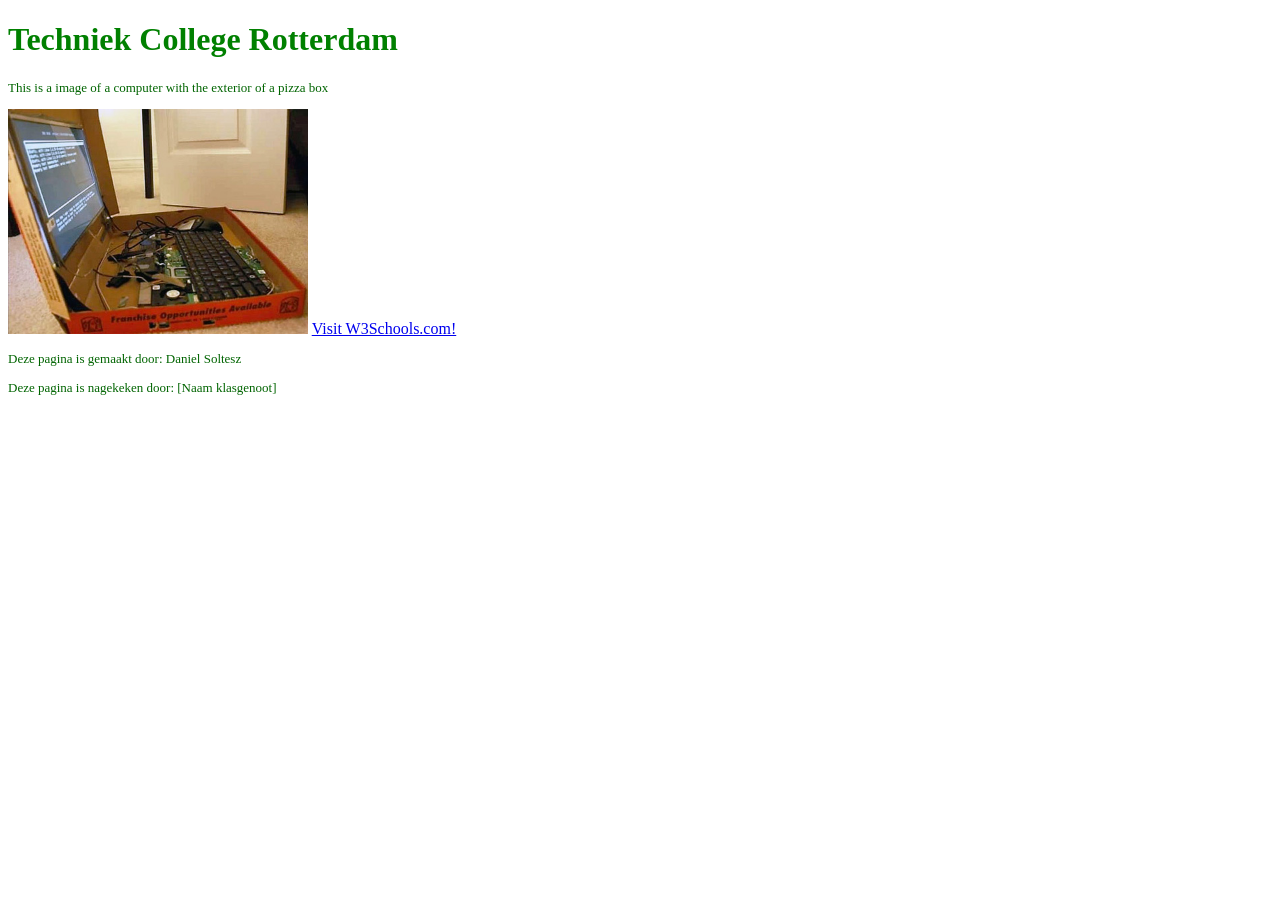
<file: Opdracht_2-1/index.html>
<!DOCTYPE html>
<head>
    <title>Mijn hobby in HTML & CSS</title>
    <link rel="stylesheet" href="style.css">
</head>
<body>
    <h1>Techniek College Rotterdam</h1>
    <p>This is a image of a computer with the exterior of a pizza box</p>
    <img src="Pizza-box-computer.jpg" alt="image of an computer with the exterior of a pizza box">
    <a href="https://www.w3schools.com/">Visit W3Schools.com!</a>
    <p>Deze pagina is gemaakt door: Daniel Soltesz</p> <p>Deze pagina is nagekeken door: [Naam klasgenoot]</p>
</body>
</html>
</file>
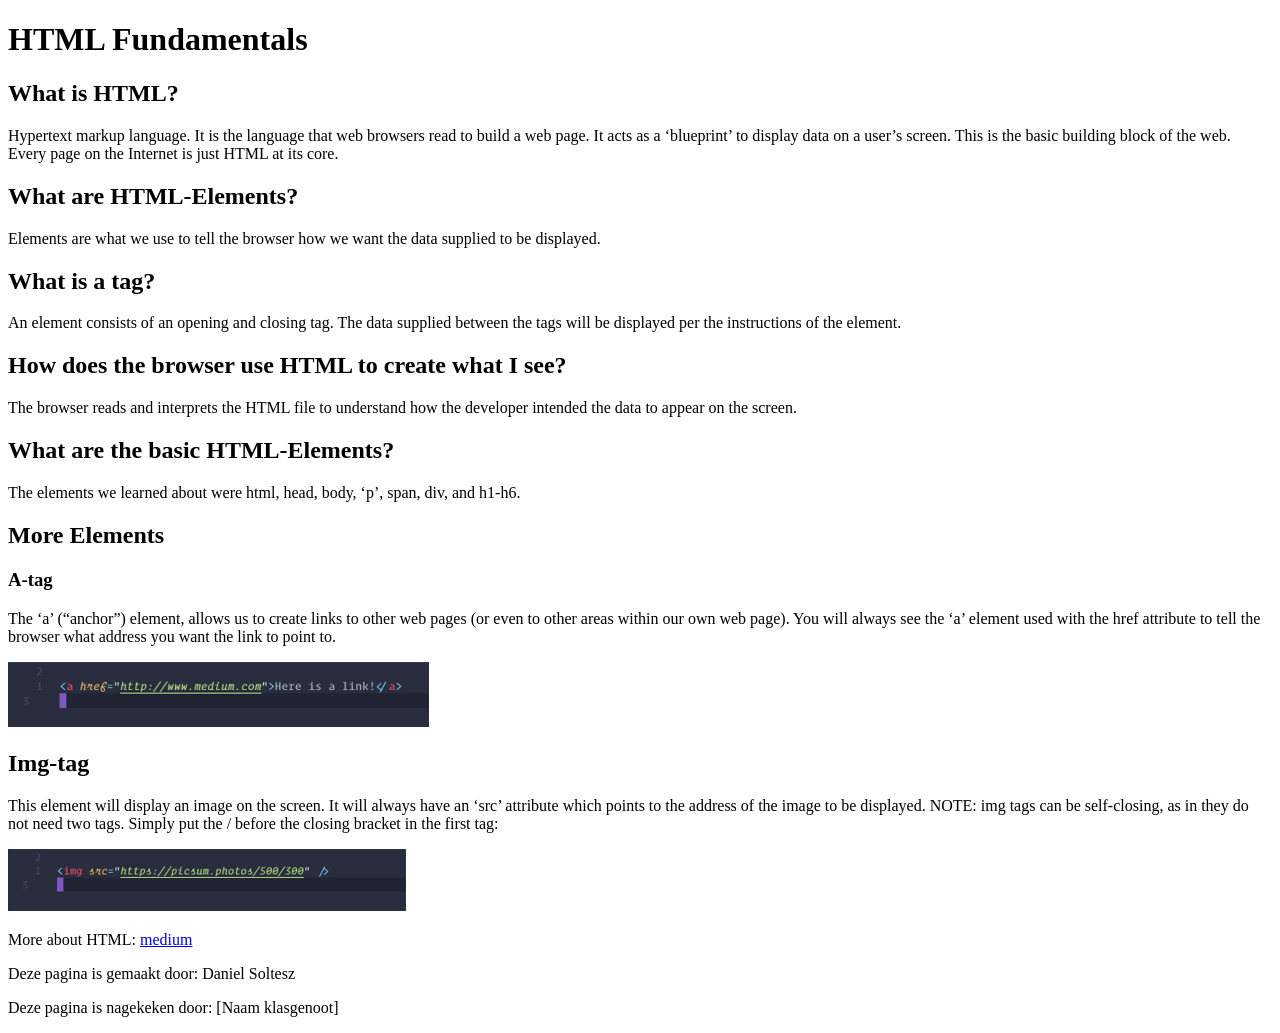
<file: Opdracht_2-2/index.html>
<!DOCTYPE html>

<head>
    <title>HTML Fundamentals</title>
    <link rel="stylesheet" href="">
</head>

<body>
    <h1>HTML Fundamentals</h1>
    <h2>What is HTML?</h2>
    <p>Hypertext markup language. It is the language that web browsers read to build a web page.
        It acts as a ‘blueprint’ to display data on a user’s screen. This is the basic building block of
        the web. Every page on the Internet is just HTML at its core.</p>
    <h2>What are HTML-Elements?</h2>
    <p>Elements are what we use to tell the browser how we want the data supplied to be
        displayed.</p>
    <h2>What is a tag?</h2>
    <p>An element consists of an opening and closing tag. The data supplied between the tags will
        be displayed per the instructions of the element.</p>
    <h2>How does the browser use HTML to create what I see?</h2>
    <p>The browser reads and interprets the HTML file to understand how the developer intended
        the data to appear on the screen.</p>
    <h2>What are the basic HTML-Elements?</h2>
    <p>The elements we learned about were html, head, body, ‘p’, span, div, and h1-h6.</p>
    <h2>More Elements</h2>
    <h3>A-tag</h3>
    <p>The ‘a’ (“anchor”) element, allows us to create links to other web pages (or even to other
        areas within our own web page). You will always see the ‘a’ element used with
        the href attribute to tell the browser what address you want the link to point to.</p>
    <img src="image-1.png" alt="">
    <h2>Img-tag</h2>
    <p>This element will display an image on the screen. It will always have an ‘src’ attribute which
        points to the address of the image to be displayed. NOTE: img tags can be self-closing, as in
        they do not need two tags. Simply put the / before the closing bracket in the first tag:</p>
    <img src="image-2.png" alt="">
    <p>More about HTML: <a href="http://www.medium.com">medium</a></p>
    <p>Deze pagina is gemaakt door: Daniel Soltesz</p>
    <p>Deze pagina is nagekeken door: [Naam klasgenoot]</p>

</body>

</html>
</file>
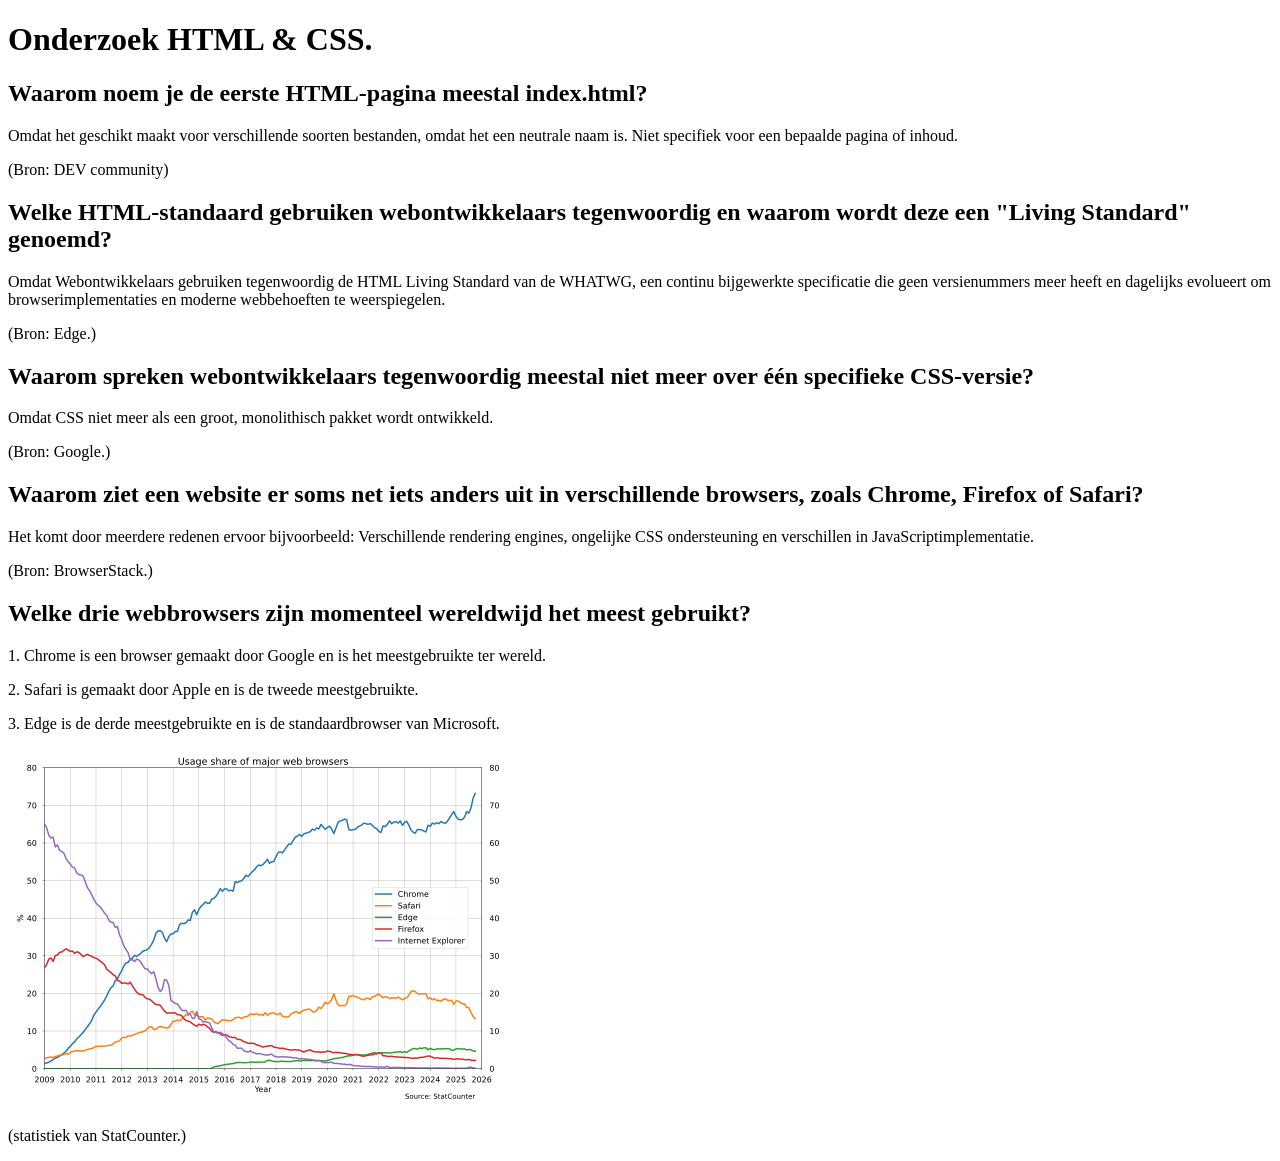
<file: Opdracht_2-3/index.html>
<!DOCTYPE html>
<html lang="en">

<head>
    <meta charset="UTF-8">
    <meta name="viewport" content="width=device-width, initial-scale=1.0">
    <title>Onderzoek HTML & CSS.</title>
</head>

<body>
    <h1>Onderzoek HTML & CSS.</h1>
    <h2>Waarom noem je de eerste HTML-pagina meestal index.html?</h2>
    <p>Omdat het geschikt maakt voor verschillende soorten bestanden,
        omdat het een neutrale naam is. Niet specifiek voor een bepaalde pagina of inhoud.</p>
    <p>(Bron: DEV community)</p>
    <h2>Welke HTML-standaard gebruiken webontwikkelaars tegenwoordig en waarom wordt deze een "Living Standard" genoemd?
    </h2>
    <p>Omdat Webontwikkelaars gebruiken tegenwoordig de HTML Living Standard van de WHATWG,
        een continu bijgewerkte specificatie die geen versienummers meer heeft en dagelijks evolueert
        om browserimplementaties en moderne webbehoeften te weerspiegelen.</p>
    <p>(Bron: Edge.)</p>
    <h2>Waarom spreken webontwikkelaars tegenwoordig meestal niet meer over één specifieke CSS-versie?</h2>
    <p>Omdat CSS niet meer als een groot, monolithisch pakket wordt ontwikkeld.</p>
    <p>(Bron: Google.)</p>
    <h2>Waarom ziet een website er soms net iets anders uit in verschillende browsers, zoals Chrome, Firefox of Safari?
    </h2>
    <p>Het komt door meerdere redenen ervoor bijvoorbeeld: Verschillende rendering engines, ongelijke CSS ondersteuning
        en verschillen in JavaScriptimplementatie.</p>
    <p>(Bron: BrowserStack.)</p>
    <h2>Welke drie webbrowsers zijn momenteel wereldwijd het meest gebruikt?</h2>
    <p>1. Chrome is een browser gemaakt door Google en is het meestgebruikte ter wereld.</p>
    <p>2. Safari is gemaakt door Apple en is de tweede meestgebruikte.</p>
    <p1>3. Edge is de derde meestgebruikte en is de standaardbrowser van Microsoft.</p1>
    <p></p>
    <img src="Web_browser_usage_share_StatCounter.svg.webp" alt="statistiek van webbrowsers">
    <p>(statistiek van StatCounter.)</p>
</body>

</html>
</file>
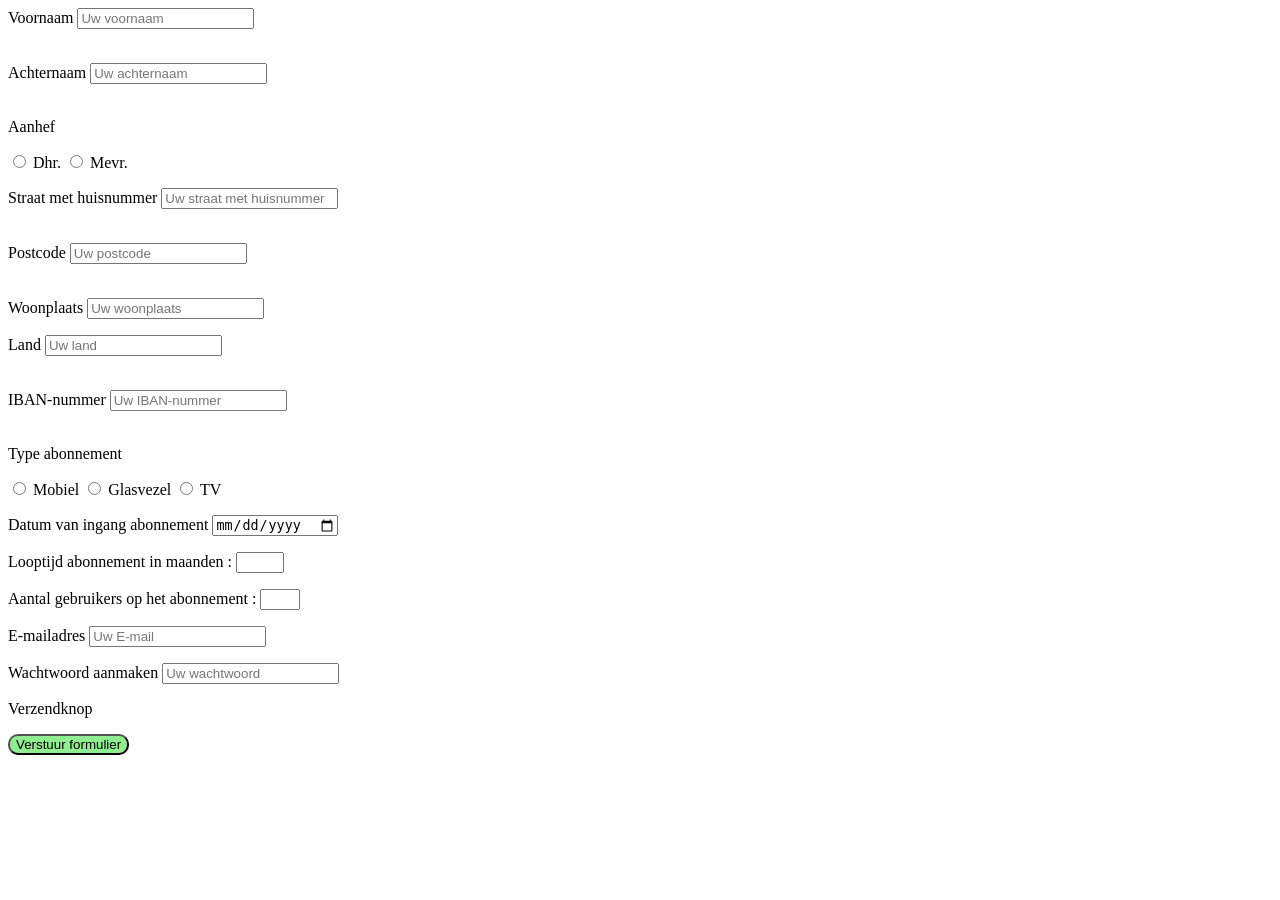
<file: Opdracht_3-2/index.html>
<!DOCTYPE html>
<html lang="en">

<head>
    <meta charset="UTF-8">
    <meta name="viewport" content="width=device-width, initial-scale=1.0">
    <title>Opdracht 3-2 </title>
</head>

<body>
    <form action="">
        <label for="name">Voornaam</label>
        <input type="text" placeholder="Uw voornaam" id="name" name="name"pattern="[A-Za-z]+" title="Vull uw voornaam in" required="input"><br><br>
        <p></p>
        <label for="name">Achternaam</label>
        <input type="text" placeholder="Uw achternaam" id="name" name="name"pattern="[A-Za-z]+" title="Vull uw Achternaam in" required="input"><br><br>
        <p></p>
        <p>Aanhef</p>
        <input type="radio" placeholder="Dhr." required="" name="aanhef"> <label>Dhr.</label>
        <input type="radio" placeholder="Mevr." required="" name="aanhef"> <label>Mevr.</label>
        <p></p>
        <label for="huisnummer">Straat met huisnummer</label>
        <input type="text" placeholder="Uw straat met huisnummer" id="straat en huisnummer" huisnummer="huisnummer"pattern="[A-Za-z-1-0]+" title="Vull uw straat en huisnummer in" required="input"><br><br>
        <p></p>
        <label for="postcode">Postcode</label>
        <input type="text" placeholder="Uw postcode" id="postcode" required="input" minlength="3" postcode="postcode"pattern="[A-Z-1-0]+" title="Vull uw postcode in" required="input"><br><br>
        <p></p>
        <label for="Woonplaats">Woonplaats</label>
        <input type="text" placeholder="Uw woonplaats" id="Woonplaats" required="input" minlength="3" maxlength="" required="input">
        <p></p>
        <label for="land">Land</label>
        <input type="text" placeholder="Uw land" id="land" required="input" minlength="3" land="land"pattern="[A-Za-z]+" title="Vull uw land in" required="input"><br><br>
        <p></p>
        <label for="IBAN-nummer">IBAN-nummer</label>
        <input type="text" placeholder="Uw IBAN-nummer" id="IBAN-nummer" IBAN-nummere="IBAN-nummer"pattern="[A-Z]{2}[0-9]{2}[A-Z]{4}[0-9]{10}" title="Vull uw straat en huisnummer in" required="input"><br><br>
        <p></p>
        <p>Type abonnement</p>
        <input type="radio" placeholder="" required="" name="Type abonnement"> <label>Mobiel</label>
        <input type="radio" placeholder="" required="" name="Type abonnement"> <label>Glasvezel</label>
        <input type="radio" placeholder="" required="" name="Type abonnement"> <label>TV</label>
        <p></p>
        <label for="">Datum van ingang abonnement</label>
        <input type="date" placeholder="" id="" required="input" minlength="3" maxlength="" required="">
        <p></p>
        <label for="quantity">Looptijd abonnement in maanden :</label>
        <input type="number" id="quantity" name="quantity" min="1" max="12" required="input">
        <p></p>
        <label for="quantity">Aantal gebruikers op het abonnement :</label>
        <input type="number" id="quantity" name="quantity" min="1" max="4" required="input">
        <p></p>
        <label for="email">E-mailadres</label>
        <input type="email" placeholder="Uw E-mail" id="email" required="input" minlength="3" maxlength="" required="">
        <p></p>
        <label for="">Wachtwoord aanmaken</label>
        <input type="password" placeholder="Uw wachtwoord" id="" required="input" minlength="3" maxlength="" required="">
        <p></p>
        <label for="">Verzendknop</label>
        <p></p>
        <input type="submit" value="Verstuur formulier" required=""
            style="border-radius: 10px; background-color: lightgreen;">
    </form>
</body>

</html>
</file>
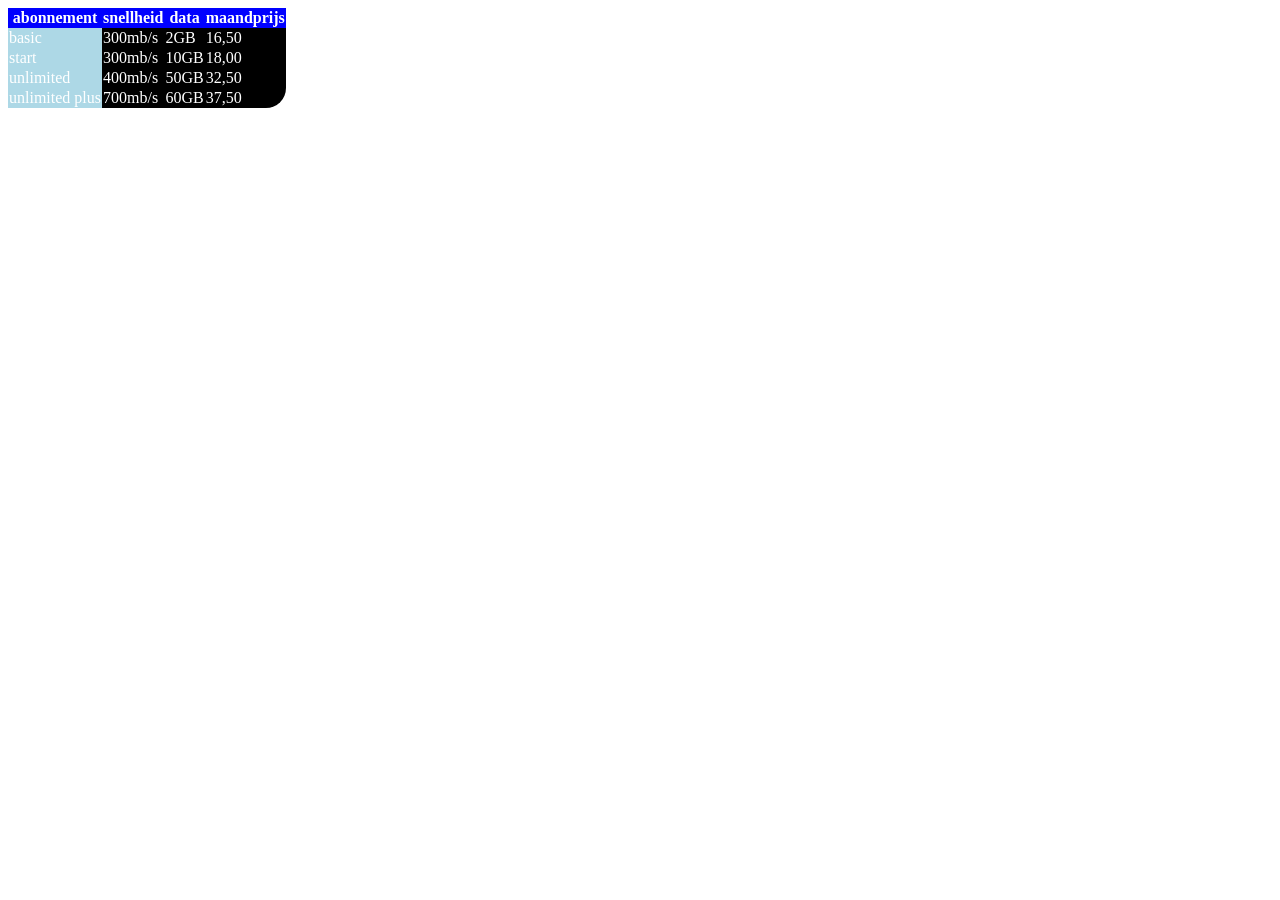
<file: Opdracht_3-3/index.html>
<!DOCTYPE html>
<html lang="en">

<head>
    <link rel="stylesheet" href="main.css">
    <title>test file</title>
</head>

<body>

    <table>
        <thead>
            <tr>
                <th>abonnement</th>
                <th>snellheid</th>
                <th>data</th>
                <th>maandprijs</th>
            </tr>
        </thead>
        <tbody>
            <tr>
                <td>basic</td>
                <td>300mb/s</td>
                <td>2GB</td>
                <td>16,50</td>
            </tr>
            
            <tr>
                <td>start</td>
                <td>300mb/s</td>
                <td>10GB</td>
                <td>18,00</td>
            </tr>

            <tr>
                <td>unlimited</td>
                <td>400mb/s</td>
                <td>50GB</td>
                <td>32,50</td>
            </tr>

            <tr>
                <td>unlimited plus</td>
                <td>700mb/s</td>
                <td>60GB</td>
                <td>37,50</td>
            </tr>
        </tbody>
    </table>

    <style>
        main {
             text-align: center;
             background-color: lightgreen;
        }
        h2 {
            text-align: center;
        }
        p {
            text-align: center;
        }
        a {
            text-decoration-line: overline;
            color: white;
        }
        .highlight {
            color: red;
        }
    </style>
</body>
<!-- <nav style="background-color: green; height: 50px; border-radius: 10px; text-align: center;">
        <a href="https://www.techniekcollegerotterdam.nl/">techniekcollegerotterdam</a>
        <a href="https://www.techniekcollegerotterdam.nl/">techniekcollegerotterdam</a>
        <a href="https://www.techniekcollegerotterdam.nl/">techniekcollegerotterdam</a>
        <a href="https://www.techniekcollegerotterdam.nl/">techniekcollegerotterdam</a>
    </nav>
<main>
    <article>
    <h2>Introductieweek.</h2>
    <p>Tijdens de introductieweek leer je je klas en docenten te kennen.</p>
    <h2>tweede week:</h2>
    <p>Deze week ga je met je eerste echte lessen beginnen.</p>
    <img src=".png" alt="">
    </article>
    
    <section>test</section>
</main>
<footer style="background-color: green; height: 50px; border-radius: 10px; text-align: center;">
        <a href="https://www.techniekcollegerotterdam.nl/">techniekcollegerotterdam</a>
        <a href="https://www.techniekcollegerotterdam.nl/">techniekcollegerotterdam</a>
        <a href="https://www.techniekcollegerotterdam.nl/">techniekcollegerotterdam</a>
        <a href="https://www.techniekcollegerotterdam.nl/">techniekcollegerotterdam</a>
</footer>
<div></div>
<aside></aside> -->
</file>
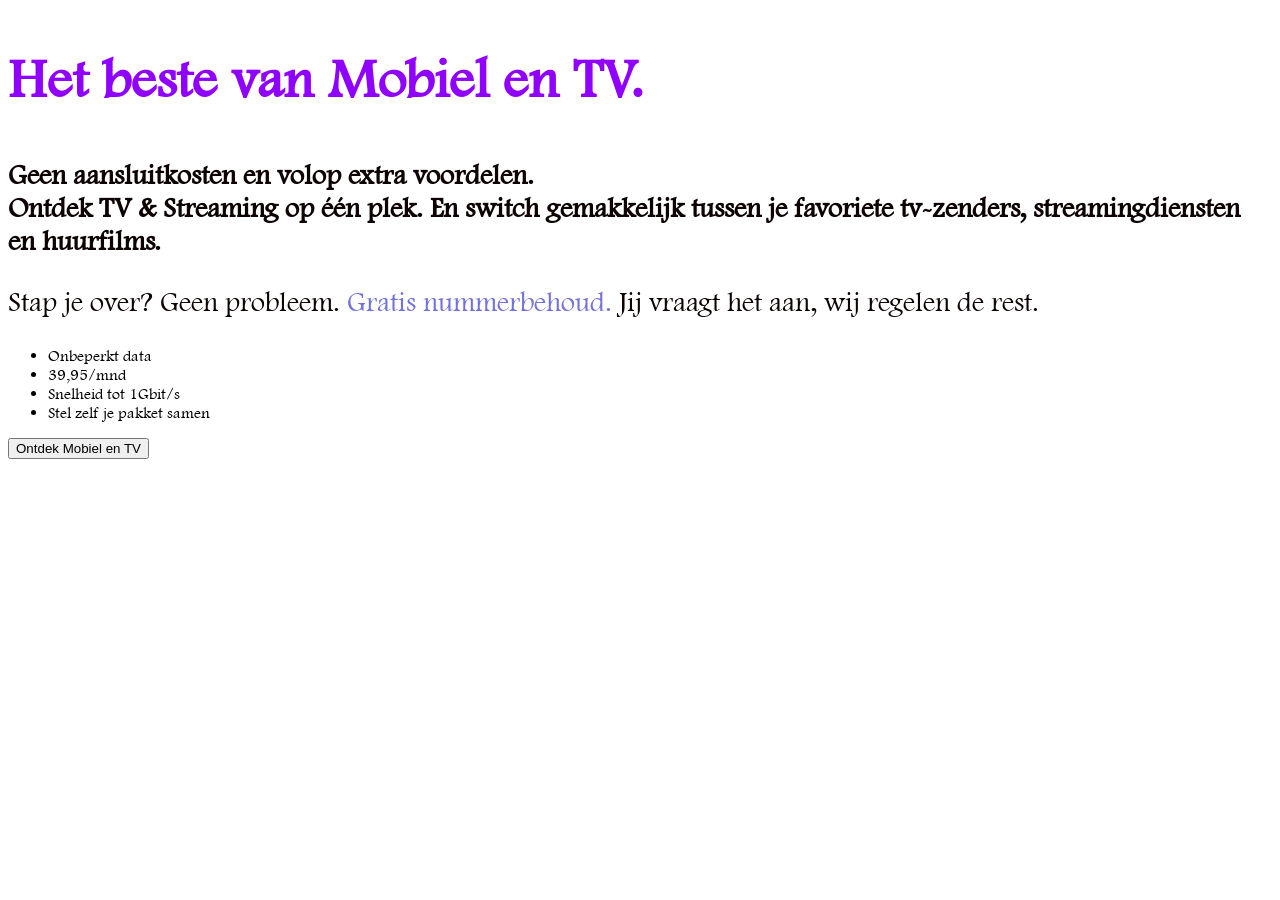
<file: opdracht_4-1/index.html>
<!DOCTYPE html>
<html lang="en">
  <head>
    <meta charset="UTF-8" />
    <meta name="viewport" content="width=device-width, initial-scale=1.0" />
    <link rel="stylesheet" href="main.css">
    <title>Hallo Hi - Internet & Bellen</title>
  </head>
  <body>
    <main class="main">
      <section class="section">
        <section class="section-left">
          <h2 class="section-title">Het beste van Mobiel en TV.</h2>
          <p class="section-paragraph">
            Geen aansluitkosten en volop extra voordelen.<br />Ontdek TV &
            Streaming op één plek. En switch gemakkelijk tussen je favoriete
            tv-zenders, streamingdiensten en huurfilms.
          </p>
          <p class="section-paragraph">
            Stap je over? Geen probleem. <a class="linkGratis" href="#"> Gratis nummerbehoud.</a> Jij vraagt het
            aan, wij regelen de rest.
          </p>
          <ul class="section-list">
            <li class="section-item">Onbeperkt data</li>
            <li class="section-item">39,95/mnd</li>
            <li class="section-item">Snelheid tot 1Gbit/s</li>
            <li class="section-item">Stel zelf je pakket samen</li>
          </ul>
          <button class="section-button">Ontdek Mobiel en TV</button>
        </section>
      </section>
    </main>
  </body>
</html>
</file>
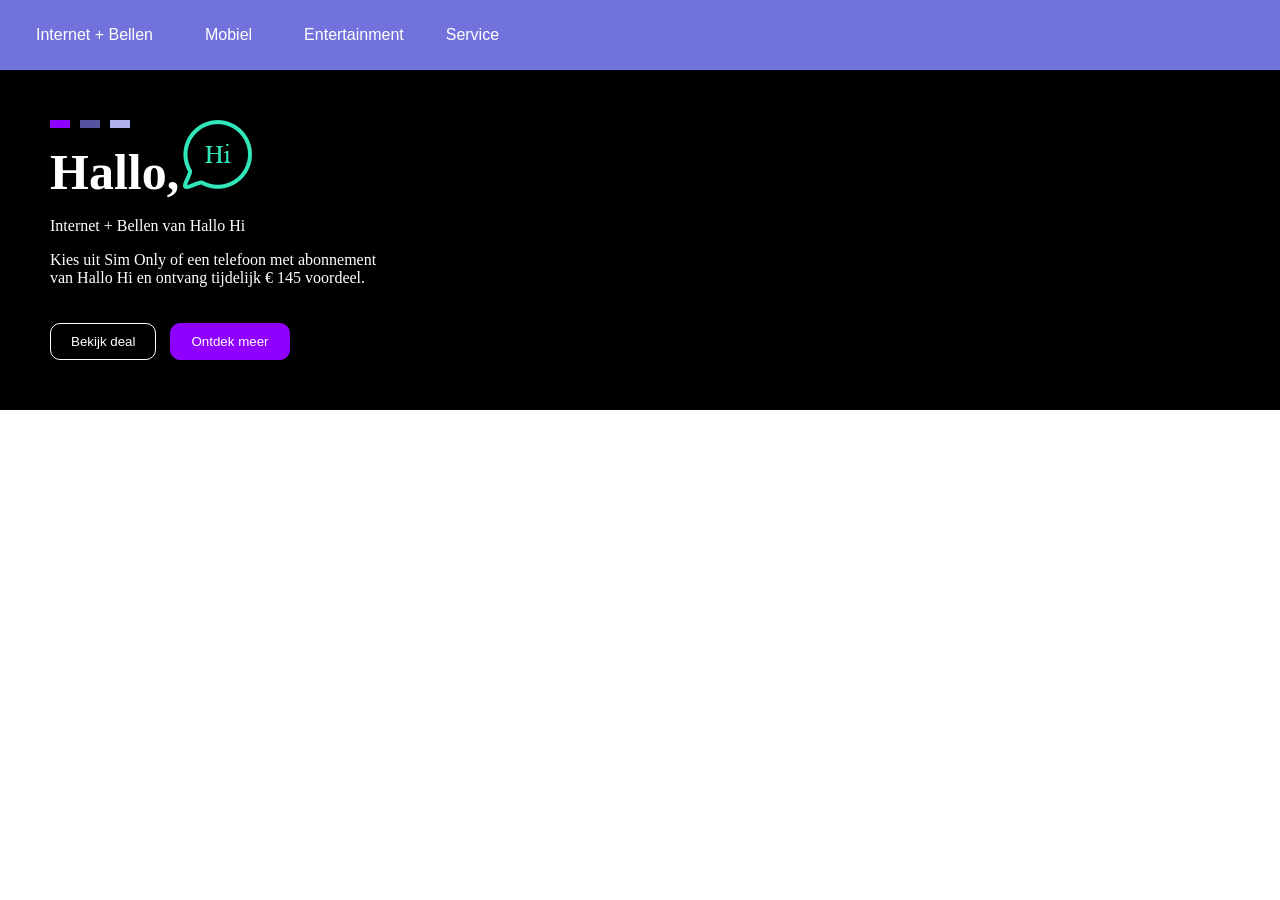
<file: Opdracht_5-2/index.html>
<!DOCTYPE html>
<html lang="en">

<head>
    <meta charset="UTF-8">
    <meta name="viewport" content="width=device-width, initial-scale=1.0">
    <title>Opdracht 5-2</title>
    <link rel="stylesheet" href="style.css">
</head>

<body>
    <header>
        <nav class="container">
            <div class="dropdown1"></div>
                <button class="dropbtn1">Internet + Bellen</button>
            <div class="dropdown2"></div>
                <button class="dropbtn2">Mobiel</button>
            <div class="dropdown3"></div>
                <button class="dropbtn3">Entertainment</button>
            <div class="dropdown">
                <button class="dropbtn">Service</button>
                <div class="dropdown-content">
                    <p class="dropTEXT">Hulp nodig?</p>
                    <a href="#">Hulp met Internet</a>
                    <a href="#">Hulp met Mobiel</a>
                    <a href="#">Hulp met TV</a>
                    <a href="#">abonnement wijzigen</a>
                    <a href="#">Overstappen</a>
                    <a href="#">Storing melden</a>
                </div>
            </div>
        </nav>
    </header>
    <div class="bannerSize">
        <div class="box">
            <div class="box1"></div>
            <div class="box2"></div>
            <div class="box3"></div>
        </div>
    </div>
    <section class="hero">
        <h1>Hallo,</h1>
        <img src="hi.png" alt="">
        <p>Internet + Bellen van Hallo Hi</p>
        <p>
            Kies uit Sim Only of een telefoon met abonnement<br>
            van Hallo Hi en ontvang tijdelijk € 145 voordeel.
        </p>
        <button class="btn1">Bekijk deal</button>
        <button class="btn2">Ontdek meer</button>
    </section>

</body>

</html>
</file>
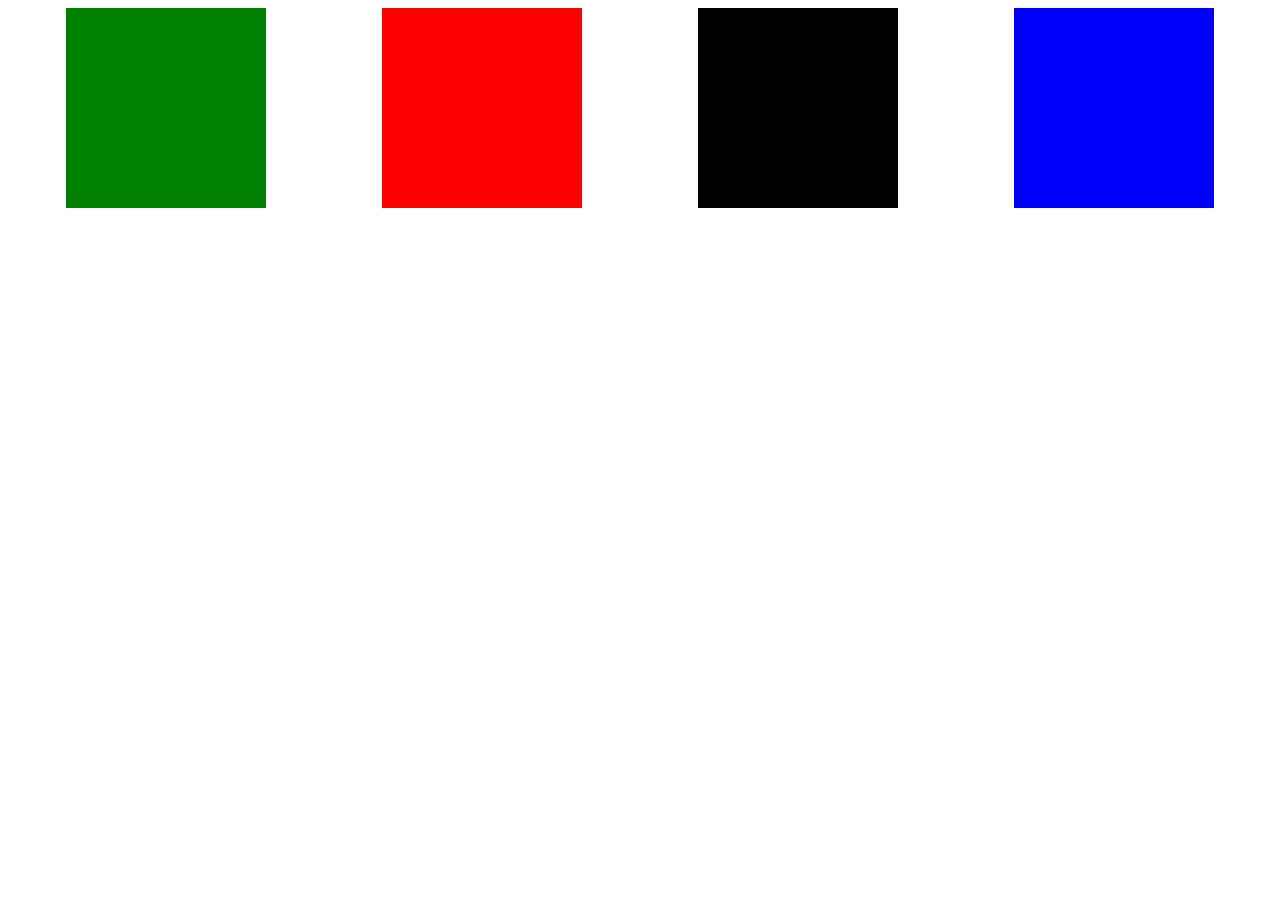
<file: Opdracht_6-2/index.html>
<!DOCTYPE html>
<html lang="en">

<head>
    <meta charset="UTF-8">
    <meta name="viewport" content="width=device-width, initial-scale=1.0">
    <title>Opdacht 6-2</title>
    <link rel="stylesheet" href="style.css">
</head>

<body>
    <div class="colorblocks">
        <div class="block1"></div>
        <div class="block2"></div>
        <div class="block3"></div>
        <div class="block4"></div>
    </div>
</body>

</html>
</file>
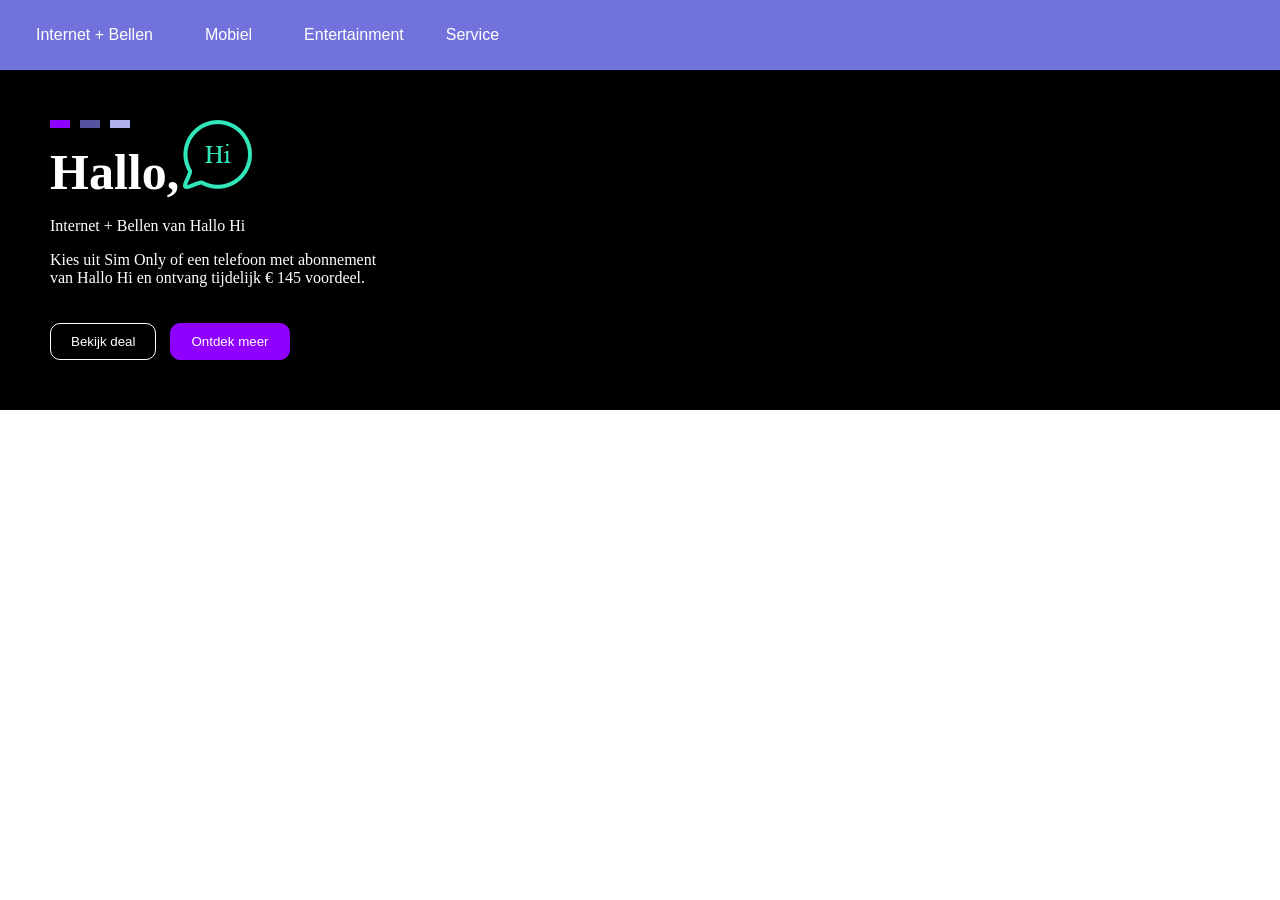
<file: Opdracht_6-4/index.html>
<!DOCTYPE html>
<html lang="en">

<head>
    <meta charset="UTF-8">
    <meta name="viewport" content="width=device-width, initial-scale=1.0">
    <title>Opdracht 6-4</title>
    <link rel="stylesheet" href="style.css">
</head>

<body>
    <header>
        <nav class="container">
            <div class="dropdown1"></div>
                <button class="dropbtn1">Internet + Bellen</button>
            <div class="dropdown2"></div>
                <button class="dropbtn2">Mobiel</button>
            <div class="dropdown3"></div>
                <button class="dropbtn3">Entertainment</button>
            <div class="dropdown">
                <button class="dropbtn">Service</button>
                <div class="dropdown-content">
                    <p class="dropTEXT">Hulp nodig?</p>
                    <a href="#">Hulp met Internet</a>
                    <a href="#">Hulp met Mobiel</a>
                    <a href="#">Hulp met TV</a>
                    <a href="#">abonnement wijzigen</a>
                    <a href="#">Overstappen</a>
                    <a href="#">Storing melden</a>
                </div>
            </div>
        </nav>
    </header>
    <div class="bannerSize">
        <div class="box">
            <div class="box1"></div>
            <div class="box2"></div>
            <div class="box3"></div>
        </div>
    </div>
    <section class="hero">
        <h1>Hallo,</h1>
        <img src="hi.png" alt="">
        <p>Internet + Bellen van Hallo Hi</p>
        <p>
            Kies uit Sim Only of een telefoon met abonnement<br>
            van Hallo Hi en ontvang tijdelijk € 145 voordeel.
        </p>
        <button class="btn1">Bekijk deal</button>
        <button class="btn2">Ontdek meer</button>
    </section>

</body>

</html>
</file>
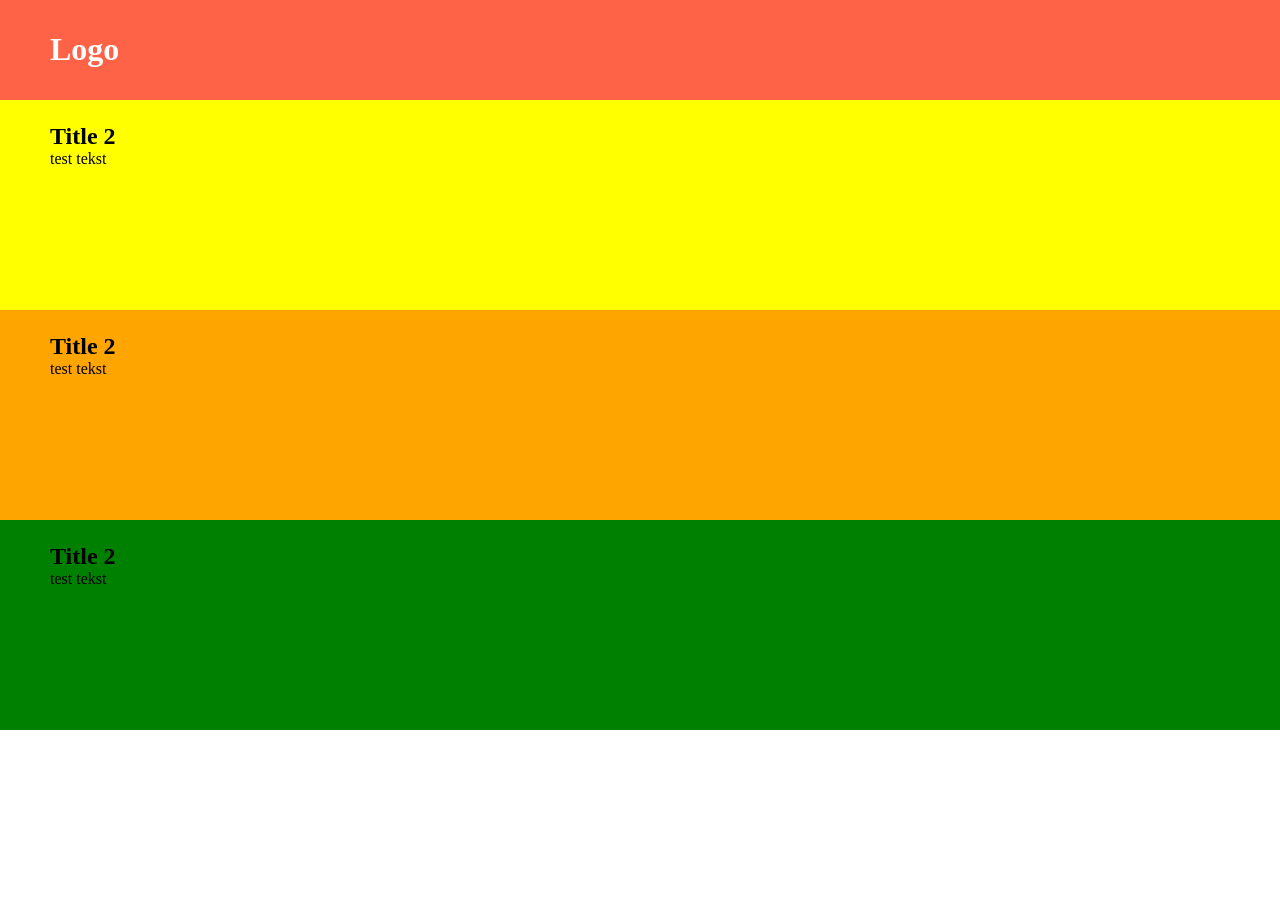
<file: Opdracht_7-1/index.html>
<!DOCTYPE html>
<html lang="en">

<head>
    <meta charset="UTF-8">
    <meta name="viewport" content="width=device-width, initial-scale=1.0">
    <title>Opdracht_7-1</title>
    <link rel="stylesheet" href="style.css">
</head>

<body>
    <div class="mainbar">
        <h1>Logo</h1>
    </div>
    <div class="topbar">
        <h2>Title 2</h2>
        <p>test tekst</p>
    </div>
    <div class="midbar">
        <h2>Title 2</h2>
        <p>test tekst</p>
    </div>
    <div class="lowbar">
        <h2>Title 2</h2>
        <p>test tekst</p>
    </div>
</body>

</html>
</file>
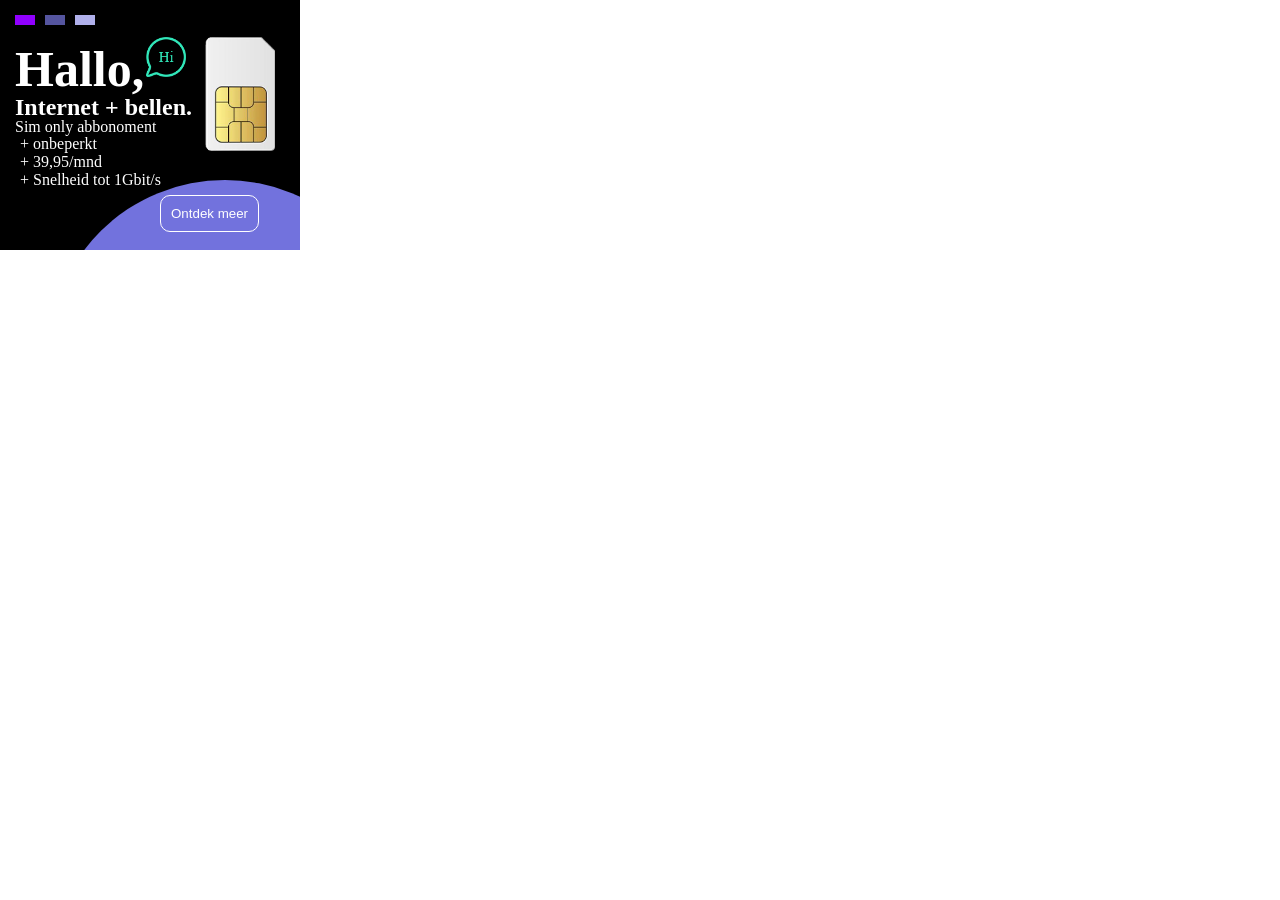
<file: 300x250/300x250.html>
<!doctype html>
<html lang="en">

<head>
  <meta charset="UTF-8" />
  <meta name="viewport" content="width=device-width, initial-scale=1.0" />
  <title>Opdracht 5-1</title>
  <link rel="stylesheet" href="style.css" />
</head>

<body>
  <div class="stage bannerSize">
    <div class="box">
      <div class="box1"></div>
      <div class="box2"></div>
      <div class="box3"></div>
    </div>
    <h1 class="headerText">Hallo,</h1>
    <img class="hiImg" src="images/hi.png" alt="logo image of Hallo Hi">
     <img class="simImg" src="images/simKaart.png" alt="logo image of Hallo Hi">
    <h2>Internet + bellen.</h2>
    <p>Sim only abbonoment</p>
        <div class="circle"></div>
    <ul>
      <li>+ onbeperkt</li>
      <li>+ 39,95/mnd</li>
      <li>+ Snelheid tot 1Gbit/s</li>
    </ul>
    <button class="btn">Ontdek meer</button>
  </div>
</body>

</html>
</file>
<file: Opdracht_2-1/style.css>
h1{
    color: green;
}

img{
    width: 300px;
}

p{
    color: darkgreen;
    font-size: small;
}
</file>
<file: Opdracht_3-3/main.css>
table {
    color: white;
    border-spacing: 0;
}

th {
    background-color: blue;
}

td {
    background-color: black;
}

td:first-child{
    background-color: lightblue;
}

tr:last-child td:last-child {
    border-bottom-right-radius: 60px;
}
</file>
<file: opdracht_4-1/main.css>
@font-face {
    font-family: ftltlt;
    src: url(ftltlt-webfont.woff);
}

body{
    font-family: ftltlt
}

.section-title{
    font-size: 56px;
    color: #9000ff;
    font-weight: 900;
}

.section-paragraph{
    color: #0d0303;
    font-size: 28px;
}

p:first-of-type{
    font-weight: 900;
}

.linkGratis{
    color: #7272dd;
    text-decoration: none;
}
</file>
<file: Opdracht_5-2/style.css>
body {
    margin: 0;
}

header {
    background-color: #7272dd;
}

.container {
  display: flex;
}

.container div {
  margin: 5px;
  padding: 5px;
  font-size: 24px;
}

a {
    text-decoration: none;
    color: white;
    padding: 50px;
}

.hero {
    background-color: black;
    color: white;
}

.btn1 {
    background-color: black;
    color: white;
    padding: 10px 20px;
    border-color: white;
    border-radius: 10px;
    border: 1px solid white;
    cursor: pointer;
    margin-right: 10px;
    margin-top: 20px;
}

.btn2 {
    background-color: #9000ff;
    color: white;
    padding: 10px 20px;
    border-color: #9000ff;
    border-radius: 10px;
    border: 1px solid #9000ff;
    cursor: pointer;
    margin-top: 20px;
}

section {
    padding: 50px;
    background-color: #f5f7fa;
}

h1 {
    font-size: 50px;
    display: inline;
    font-family: ftltlt;
}

.box {
    position: absolute;
    width: 10px;
    height: 5px;
    left: 50px;
    top: 120px;
}

.box1,
.box2,
.box3 {
    position: absolute;
    width: 20px;
    height: 8px;
}

.box1 {
    background-color: #9000ff;
}

.box2 {
    background-color: #55559f;
    left: 30px;
}

.box3 {
    background-color: #b0b0eb;
    left: 60px;
}


.dropbtn,
.dropbtn1,
.dropbtn2,
.dropbtn3 {
    background-color: #7272dd;
    color: white;
    padding: 16px;
    font-size: 16px;
    border: none;
    cursor: pointer;
}

.dropdown {
    position: relative;
}

.dropdown-content {
    display: none;
    position: absolute;
    background-color: #7272dd;
    width: max-content;
    box-shadow: 0px 8px 16px 0px rgba(0, 0, 0, 0.2);
    border-bottom-right-radius: 80px;
    flex-direction: none;
}

.dropdown-content a {
    color: white;
    padding: 12px 16px;
    text-decoration: none;
    display: block;
}

.dropdown-content a:hover {
    color: black;
    background-color: none;
}

.dropdown:hover .dropdown-content {
    display: block;
}

.dropdown:hover .dropbtn {
    background-color: none;
}

.dropTEXT {
    padding: 0px 15px;
}
</file>
<file: Opdracht_6-2/style.css>
.colorblocks{
    display: flex;
    flex-direction: row-reverse;
    justify-content: space-around;
}

.block1,
.block2,
.block3,
.block4 {
    height: 200px;
    width: 200px;
}

.block1{
    background-color: blue;
}

.block2{
    background-color: black;
}

.block3{
    background-color: red;
}

.block4{
    background-color: green;
}
</file>
<file: Opdracht_6-4/style.css>
/* Random elementen NIET gedeelte van de DROP DOWN */

body {
    margin: 0;
}

header {
    background-color: #7272dd;
}

.container {
    display: flex;
}

.container div {
    margin: 5px;
    padding: 5px;
    font-size: 24px;
}

a {
    text-decoration: none;
    color: white;
    padding: 50px;
}

.hero {
    background-color: black;
    color: white;
}

.btn1 {
    background-color: black;
    color: white;
    padding: 10px 20px;
    border-color: white;
    border-radius: 10px;
    border: 1px solid white;
    cursor: pointer;
    margin-right: 10px;
    margin-top: 20px;
}

.btn2 {
    background-color: #9000ff;
    color: white;
    padding: 10px 20px;
    border-color: #9000ff;
    border-radius: 10px;
    border: 1px solid #9000ff;
    cursor: pointer;
    margin-top: 20px;
}

section {
    padding: 50px;
    background-color: #f5f7fa;
}

h1 {
    font-size: 50px;
    display: inline;
    font-family: ftltlt;
}

.box {
    position: absolute;
    width: 10px;
    height: 5px;
    left: 50px;
    top: 120px;
}

.box1,
.box2,
.box3 {
    position: absolute;
    width: 20px;
    height: 8px;
}

.box1 {
    background-color: #9000ff;
}

.box2 {
    background-color: #55559f;
    left: 30px;
}

.box3 {
    background-color: #b0b0eb;
    left: 60px;
}

/* NIER ONDER BEGINT DE DROP DOWN */

.dropbtn,
.dropbtn1,
.dropbtn2,
.dropbtn3 {
    background-color: #7272dd;
    color: white;
    padding: 16px;
    font-size: 16px;
    border: none;
    cursor: pointer;
}

.dropdown {
    position: relative;
}

.dropdown-content {
    display: none;
    position: absolute;
    background-color: #7272dd;
    width: max-content;
    box-shadow: 0px 8px 16px 0px rgba(0, 0, 0, 0.2);
    border-bottom-right-radius: 80px;
    flex-direction: none;
}

.dropdown-content a {
    color: white;
    padding: 12px 16px;
    text-decoration: none;
    display: flex;
}

.dropdown-content a:hover {
    color: black;
    background-color: none;
}

.dropdown:hover .dropdown-content {
    display: flex;
    flex-direction: column;
}

.dropdown:hover .dropbtn {
    background-color: none;
}

.dropTEXT {
    padding: 0px 15px;
}
</file>
<file: Opdracht_7-1/style.css>
html {
    margin: 0;
}

body {
    margin: 0;
}

p {
    margin: 0;
}

/* Voor desktop */
@media screen and (max-width: 3024px) {
    body {
        display: flex;
        flex-direction: column;
    }

    h2 {
        margin-top: 23px;
        margin-bottom: 0;
    }

    .mainbar {
        background-color: tomato;
        padding: 10px;
        padding-left: 50px;
        color: white;
    }

    .topbar {
        background-color: yellow;
        padding-bottom: 142px;
        padding-left: 50px;
    }

    .midbar {
        background-color: orange;
        padding-bottom: 142px;
        padding-left: 50px;
    }

    .lowbar {
        background-color: green;
        padding-bottom: 142px;
        padding-left: 50px;
    }
}


/* Voor tablet */
@media screen and (max-width: 902px) {
    body {
        display: flex;
        flex-direction: column;
    }

    h1 {
        text-align: center;
    }

    .mainbar {
        background-color: pink;
        padding: 10px;
    }

    .topbar {
        background-color: mediumvioletred;
        padding-bottom: 137px;
        padding-top: 5px;
    }

    .midbar {
        background-color: darkblue;
        padding-bottom: 137px;
        padding-top: 5px;
    }

    .lowbar {
        background-color: blue;
        padding-bottom: 137px;
        padding-top: 5px;
    }
}

/* Voor mobiel */
@media screen and (max-width: 500px) {
    body {
        display: flex;
        flex-direction: column;
    }

    .mainbar {
        background-color: mediumslateblue;
        padding: 10px;
        padding-left: -50px;
    }

    .topbar {
        background-color: aquamarine;
        padding-bottom: 137px;
        padding-top: 5px;
        text-align: center;
        padding-left: 0px;
    }

    .midbar {
        background-color: fuchsia;
        padding-bottom: 137px;
        padding-top: 5px;
        text-align: center;
        padding-left: 0px;
    }

    .lowbar {
        background-color: darkblue;
        padding-bottom: 137px;
        padding-top: 5px;
        text-align: center;
        padding-left: 0px;
    }
}
</file>
<file: 300x250/style.css>
* {
  margin: 0;
  padding: 0;
  box-sizing: border-box;
}

.stage {
  position: relative;
  cursor: pointer;
  -webkit-box-sizing: border-box;
  -moz-box-sizing: border-box;
  box-sizing: border-box;
  overflow: hidden;
}

.bannerSize {
  width: 300px;
  height: 250px;
  background-color: black;
}

.box {
  position: absolute;
  width: 20px;
  height: 10px;
  left: 15px;
  top: 15px;
}

.box1,
.box2,
.box3 {
  position: absolute;
  width: 20px;
  height: 10px;
}

.box1 {
  background-color: #9000ff;
}

.box2 {
  background-color: #55559f;
  left: 30px;
}

.box3 {
  background-color: #b0b0eb;
  left: 60px;
}

p {
  position: absolute;
  padding-top: 118px;
  padding-left: 15px;
  color: white;
}

.headerText {
  position: absolute;
  padding-top: 40px;
  padding-left: 15px;
  color: white;
  font-size: 50px;
}

h2 {
  position: absolute;
  margin-top: 94px;
  padding-left: 15px;
  color: white;
}

ul {
  margin-top: 135px;
}

li {
  list-style-type: none;
  padding-left: 20px;
  margin-top: 0px;
  color: white;
}

.hiImg {
  position: absolute;
  left: 146px;
  top: 37px;
  width: 40px;
  height: auto;
}

.simImg {
  position: absolute;
  left: 205px;
  top: 37px;
  width: 70px;
  height: auto;
}

.circle {
  position: absolute;
  width: 350px;
  height: 345px;
  background-color: #7272dd;
  border-radius: 100%;
  bottom: -275px;
  right: -100px;
}

.btn {
  position: absolute;
  background-color: #7272dd;
  color: white;
  padding: 10px 10px;
  border-color: white;
  border-radius: 10px;
  border: 1px solid;
  cursor: pointer;
  margin-top: 20px;
  left: 160px;
  top: 175px;
}
</file>
